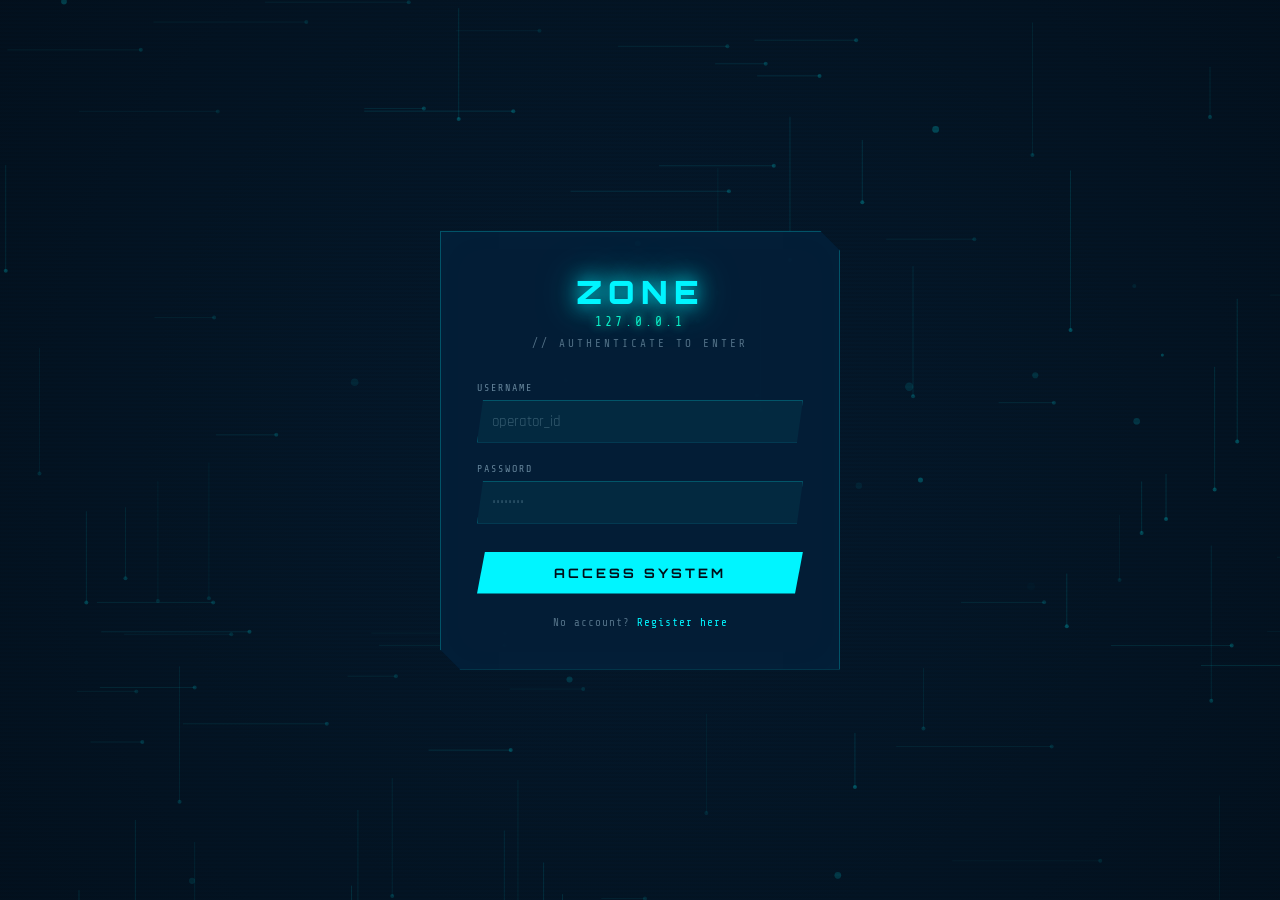
<file: login.html>
<!DOCTYPE html>
<html lang="en">
<head>
  <meta charset="UTF-8">
  <meta name="viewport" content="width=device-width, initial-scale=1.0">
  <title>ZONE 127.0.0.1 — Login</title>
  <link href="https://fonts.googleapis.com/css2?family=Share+Tech+Mono&family=Orbitron:wght@400;700;900&family=Rajdhani:wght@400;600;700&display=swap" rel="stylesheet">
  <link rel="stylesheet" href="login_styles.css">
</head>
<body>

<canvas id="circuit-canvas"></canvas>
<div class="scanlines"></div>

<div class="login-wrap">
  <div class="login-box">
    <div class="login-logo">
      <span class="logo-zone">ZONE</span>
      <span class="logo-ip">127.0.0.1</span>
    </div>
    <div class="login-subtitle">// AUTHENTICATE TO ENTER</div>

    <form id="loginForm">
      <div class="input-group">
        <label class="input-label">Username</label>
        <input type="text" id="loginUsername" class="input-ctrl" placeholder="operator_id" required>
      </div>

      <div class="input-group">
        <label class="input-label">Password</label>
        <input type="password" id="loginPassword" class="input-ctrl" placeholder="••••••••" required>
      </div>

      <button type="submit" class="login-btn">ACCESS SYSTEM</button>
    </form>

    <div class="login-footer">
      No account? <a href="register.html">Register here</a>
    </div>
  </div>
</div>

<script src="login.js"></script>
</body>
</html>
</file>
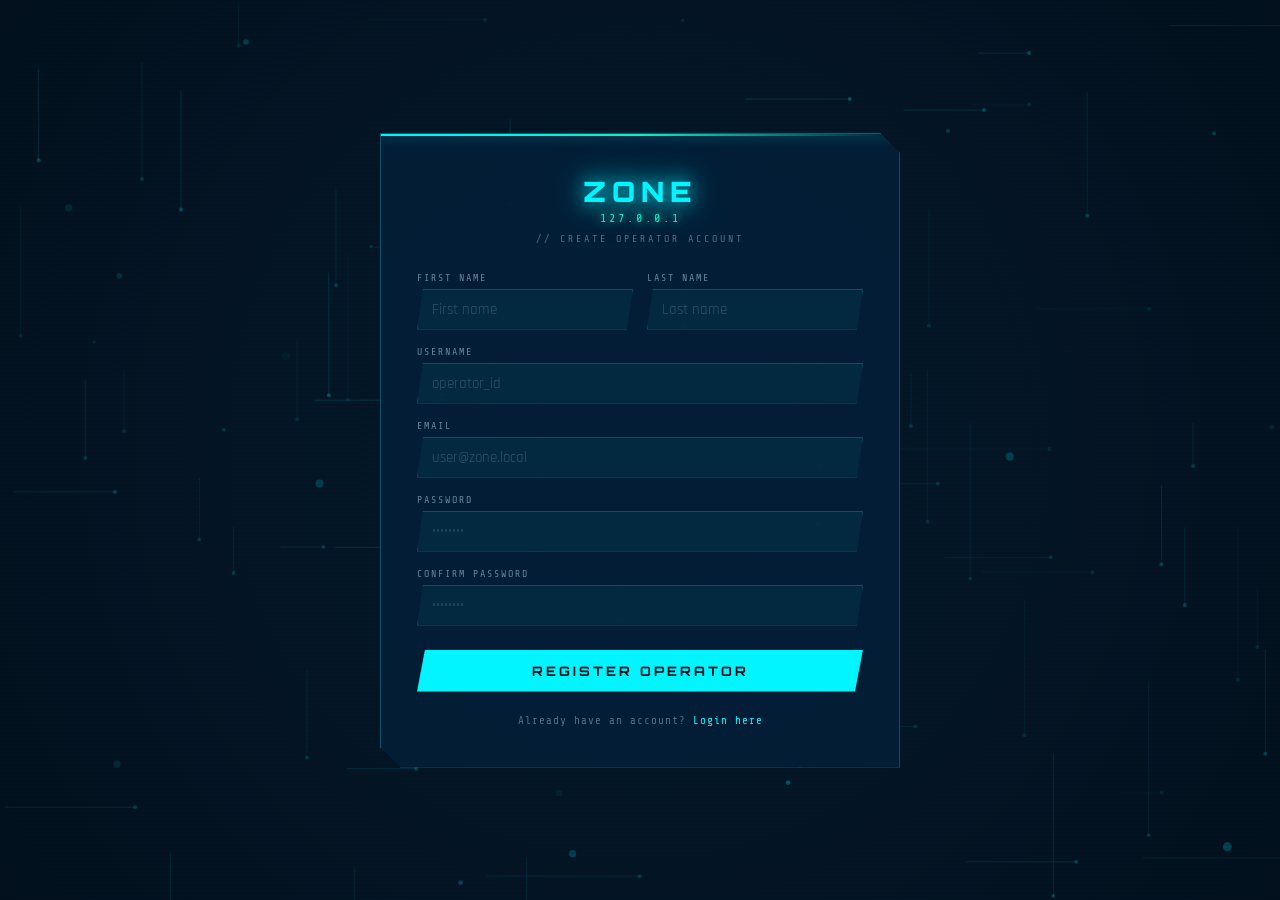
<file: register.html>
<!DOCTYPE html>
<html lang="en">
<head>
  <meta charset="UTF-8">
  <meta name="viewport" content="width=device-width, initial-scale=1.0">
  <title>ZONE 127.0.0.1 — Register</title>
  <link href="https://fonts.googleapis.com/css2?family=Share+Tech+Mono&family=Orbitron:wght@400;700;900&family=Rajdhani:wght@400;600;700&display=swap" rel="stylesheet">
  <link rel="stylesheet" href="register.css">
</head>
<body>

<canvas id="circuit-canvas"></canvas>
<div class="scanlines"></div>

<div class="register-wrap">
  <div class="register-box">
    <div class="reg-logo">
      <span class="logo-zone">ZONE</span>
      <span class="logo-ip">127.0.0.1</span>
    </div>
    <div class="reg-subtitle">// CREATE OPERATOR ACCOUNT</div>

    <form id="registerForm">
      <div class="form-row">
        <div class="input-group">
          <label class="input-label">First Name</label>
          <input type="text" id="firstname" class="input-ctrl" placeholder="First name" required>
        </div>
        <div class="input-group">
          <label class="input-label">Last Name</label>
          <input type="text" id="lastname" class="input-ctrl" placeholder="Last name" required>
        </div>
      </div>

      <div class="input-group">
        <label class="input-label">Username</label>
        <input type="text" id="regUsername" class="input-ctrl" placeholder="operator_id" required>
      </div>

      <div class="input-group">
        <label class="input-label">Email</label>
        <input type="email" id="email" class="input-ctrl" placeholder="user@zone.local" required>
      </div>

      <div class="input-group">
        <label class="input-label">Password</label>
        <input type="password" id="password" class="input-ctrl" placeholder="••••••••" required>
      </div>

      <div class="input-group">
        <label class="input-label">Confirm Password</label>
        <input type="password" id="confirmPassword" class="input-ctrl" placeholder="••••••••" required>
      </div>

      <button type="submit" class="reg-btn">REGISTER OPERATOR</button>
    </form>

    <div class="reg-footer">
      Already have an account? <a href="login.html">Login here</a>
    </div>
  </div>
</div>

<script src="register.js"></script>
</body>
</html>
</file>
<file: login_styles.css>
@import url('https://fonts.googleapis.com/css2?family=Share+Tech+Mono&family=Orbitron:wght@400;700;900&family=Rajdhani:wght@400;600;700&display=swap');

*, *::before, *::after { margin:0; padding:0; box-sizing:border-box; }

body {
  min-height: 100vh;
  background: #020d18;
  display: flex; align-items: center; justify-content: center;
  overflow: hidden; position: relative;
}

/* Circuit canvas */
#circuit-canvas {
  position: fixed; inset:0; z-index:0; pointer-events:none; width:100%; height:100%;
}

/* Scanlines */
.scanlines {
  position: fixed; inset:0; z-index:1; pointer-events:none;
  background: repeating-linear-gradient(
    0deg, transparent, transparent 2px,
    rgba(0,0,0,0.07) 2px, rgba(0,0,0,0.07) 4px
  );
}

/* Wrap */
.login-wrap {
  position: relative; z-index:2;
  display: flex; align-items: center; justify-content: center;
  width: 100%; padding: 20px;
}

/* Box */
.login-box {
  width: 400px; max-width:95vw;
  background: rgba(4,30,55,0.95);
  border: 1px solid rgba(0,245,255,0.25);
  clip-path: polygon(0 0, calc(100% - 20px) 0, 100% 20px, 100% 100%, 20px 100%, 0 calc(100% - 20px));
  padding: 40px 36px;
  box-shadow: 0 0 60px rgba(0,245,255,0.1), inset 0 0 40px rgba(0,245,255,0.02);
  animation: boxIn 0.4s ease;
}
@keyframes boxIn { from{opacity:0;transform:translateY(16px);} to{opacity:1;transform:translateY(0);} }

/* Top accent line */
.login-box::before {
  content:''; position:absolute; top:0; left:0; right:0; height:2px;
  background: linear-gradient(90deg, #00f5ff, #0af0c8, transparent);
  box-shadow: 0 0 12px rgba(0,245,255,0.6);
}

/* Logo */
.login-logo { text-align:center; margin-bottom:4px; }
.logo-zone {
  font-family:'Orbitron',monospace;
  font-size:32px; font-weight:900; letter-spacing:6px;
  color:#00f5ff;
  text-shadow:0 0 20px #00f5ff, 0 0 40px rgba(0,245,255,0.6);
  display:block;
  animation:glitch 6s infinite;
}
.logo-ip {
  font-family:'Share Tech Mono',monospace;
  font-size:13px; letter-spacing:3px;
  color:#0af0c8; text-shadow:0 0 10px #0af0c8;
  display:block; margin-top:2px;
}
@keyframes glitch {
  0%,100%{ text-shadow:0 0 20px #00f5ff,0 0 40px rgba(0,245,255,0.6); }
  92%    { text-shadow:0 0 20px #00f5ff,0 0 40px rgba(0,245,255,0.6); }
  93%    { text-shadow:-3px 0 #ff3366, 3px 0 #1a8cff, 0 0 20px #00f5ff; }
  94%    { text-shadow:0 0 20px #00f5ff,0 0 40px rgba(0,245,255,0.6); }
  96%    { text-shadow:3px 0 #ff3366,-3px 0 #1a8cff,0 0 20px #00f5ff; }
  97%    { text-shadow:0 0 20px #00f5ff,0 0 40px rgba(0,245,255,0.6); }
}

.login-subtitle {
  font-family:'Share Tech Mono',monospace;
  font-size:11px; letter-spacing:3px;
  color:rgba(200,238,255,0.4);
  text-align:center; margin-bottom:32px; margin-top:8px;
}

/* Input groups */
.input-group { margin-bottom:20px; }
.input-label {
  font-family:'Share Tech Mono',monospace;
  font-size:10px; letter-spacing:2px;
  color:rgba(200,238,255,0.5); text-transform:uppercase;
  display:block; margin-bottom:7px;
}
.input-ctrl {
  width:100%;
  background: rgba(0,245,255,0.05);
  border: 1px solid rgba(0,245,255,0.22);
  color: #c8eeff;
  padding: 11px 14px;
  font-family:'Rajdhani',sans-serif; font-size:15px;
  outline:none;
  clip-path: polygon(6px 0%,100% 0%,calc(100% - 6px) 100%,0% 100%);
  transition: border-color 0.2s, box-shadow 0.2s;
}
.input-ctrl:focus {
  border-color: #00f5ff;
  box-shadow: 0 0 14px rgba(0,245,255,0.15);
}
.input-ctrl::placeholder { color:rgba(200,238,255,0.25); }

/* Button */
.login-btn {
  width:100%; margin-top:8px;
  font-family:'Orbitron',monospace;
  font-size:13px; font-weight:700; letter-spacing:3px;
  padding: 13px;
  background: #00f5ff; color: #020d18;
  border:none; cursor:pointer;
  clip-path:polygon(8px 0%,100% 0%,calc(100% - 8px) 100%,0% 100%);
  transition: background 0.2s, box-shadow 0.2s;
}
.login-btn:hover { background:#fff; box-shadow:0 0 24px rgba(0,245,255,0.5); }

/* Footer link */
.login-footer {
  text-align:center; margin-top:22px;
  font-family:'Share Tech Mono',monospace; font-size:11px;
  color:rgba(200,238,255,0.4); letter-spacing:1px;
}
.login-footer a {
  color:#00f5ff; text-decoration:none;
  transition:text-shadow 0.2s;
}
.login-footer a:hover { text-shadow:0 0 8px rgba(0,245,255,0.6); }

/* Error message */
.login-error {
  background:rgba(255,51,102,0.12);
  border:1px solid rgba(255,51,102,0.3);
  color:#ff3366;
  font-family:'Share Tech Mono',monospace; font-size:11px; letter-spacing:1px;
  padding:10px 14px; margin-bottom:18px;
  display:none;
}
.login-error.show { display:block; }
</file>
<file: register.css>
@import url('https://fonts.googleapis.com/css2?family=Share+Tech+Mono&family=Orbitron:wght@400;700;900&family=Rajdhani:wght@400;600;700&display=swap');

*, *::before, *::after { margin:0; padding:0; box-sizing:border-box; }

body {
  min-height: 100vh;
  background: #020d18;
  display: flex; align-items: center; justify-content: center;
  overflow-x: hidden; position: relative;
}

#circuit-canvas { position:fixed; inset:0; z-index:0; pointer-events:none; width:100%; height:100%; }
.scanlines {
  position:fixed; inset:0; z-index:1; pointer-events:none;
  background: repeating-linear-gradient(0deg, transparent, transparent 2px, rgba(0,0,0,0.07) 2px, rgba(0,0,0,0.07) 4px);
}

.register-wrap {
  position:relative; z-index:2;
  display:flex; align-items:center; justify-content:center;
  width:100%; padding:24px;
}

.register-box {
  width:520px; max-width:95vw;
  background: rgba(4,30,55,0.95);
  border: 1px solid rgba(0,245,255,0.25);
  clip-path: polygon(0 0, calc(100% - 20px) 0, 100% 20px, 100% 100%, 20px 100%, 0 calc(100% - 20px));
  padding: 40px 36px;
  box-shadow: 0 0 60px rgba(0,245,255,0.1);
  animation: boxIn 0.4s ease;
  position:relative;
}
@keyframes boxIn { from{opacity:0;transform:translateY(16px);} to{opacity:1;transform:translateY(0);} }

.register-box::before {
  content:''; position:absolute; top:0; left:0; right:0; height:2px;
  background: linear-gradient(90deg, #00f5ff, #0af0c8, transparent);
  box-shadow: 0 0 12px rgba(0,245,255,0.6);
}

/* Logo */
.reg-logo { text-align:center; margin-bottom:4px; }
.logo-zone {
  font-family:'Orbitron',monospace; font-size:28px; font-weight:900; letter-spacing:6px;
  color:#00f5ff; text-shadow:0 0 20px #00f5ff, 0 0 40px rgba(0,245,255,0.6);
  display:block; animation:glitch 6s infinite;
}
.logo-ip {
  font-family:'Share Tech Mono',monospace; font-size:12px; letter-spacing:3px;
  color:#0af0c8; text-shadow:0 0 10px #0af0c8; display:block; margin-top:2px;
}
@keyframes glitch {
  0%,100%{ text-shadow:0 0 20px #00f5ff,0 0 40px rgba(0,245,255,0.6); }
  93%    { text-shadow:-3px 0 #ff3366,3px 0 #1a8cff,0 0 20px #00f5ff; }
  96%    { text-shadow:3px 0 #ff3366,-3px 0 #1a8cff,0 0 20px #00f5ff; }
}

.reg-subtitle {
  font-family:'Share Tech Mono',monospace; font-size:10px; letter-spacing:3px;
  color:rgba(200,238,255,0.4); text-align:center; margin-bottom:28px; margin-top:8px;
}

/* Form row */
.form-row { display:grid; grid-template-columns:1fr 1fr; gap:14px; }

/* Input group */
.input-group { margin-bottom:16px; }
.input-label {
  font-family:'Share Tech Mono',monospace; font-size:10px; letter-spacing:2px;
  color:rgba(200,238,255,0.5); text-transform:uppercase; display:block; margin-bottom:6px;
}
.input-ctrl {
  width:100%;
  background: rgba(0,245,255,0.05);
  border: 1px solid rgba(0,245,255,0.22);
  color: #c8eeff; padding: 10px 14px;
  font-family:'Rajdhani',sans-serif; font-size:15px;
  outline:none;
  clip-path: polygon(6px 0%,100% 0%,calc(100% - 6px) 100%,0% 100%);
  transition: border-color 0.2s, box-shadow 0.2s; width:100%;
}
.input-ctrl:focus { border-color:#00f5ff; box-shadow:0 0 12px rgba(0,245,255,0.15); }
.input-ctrl::placeholder { color:rgba(200,238,255,0.22); }

/* Button */
.reg-btn {
  width:100%; margin-top:8px;
  font-family:'Orbitron',monospace; font-size:13px; font-weight:700; letter-spacing:3px;
  padding:13px; background:#00f5ff; color:#020d18;
  border:none; cursor:pointer;
  clip-path:polygon(8px 0%,100% 0%,calc(100% - 8px) 100%,0% 100%);
  transition: background 0.2s, box-shadow 0.2s;
}
.reg-btn:hover { background:#fff; box-shadow:0 0 24px rgba(0,245,255,0.5); }

/* Footer */
.reg-footer {
  text-align:center; margin-top:22px;
  font-family:'Share Tech Mono',monospace; font-size:11px;
  color:rgba(200,238,255,0.4); letter-spacing:1px;
}
.reg-footer a { color:#00f5ff; text-decoration:none; }
.reg-footer a:hover { text-shadow:0 0 8px rgba(0,245,255,0.6); }

@media (max-width:500px) {
  .form-row { grid-template-columns:1fr; }
  .register-box { padding:28px 20px; }
}
</file>
